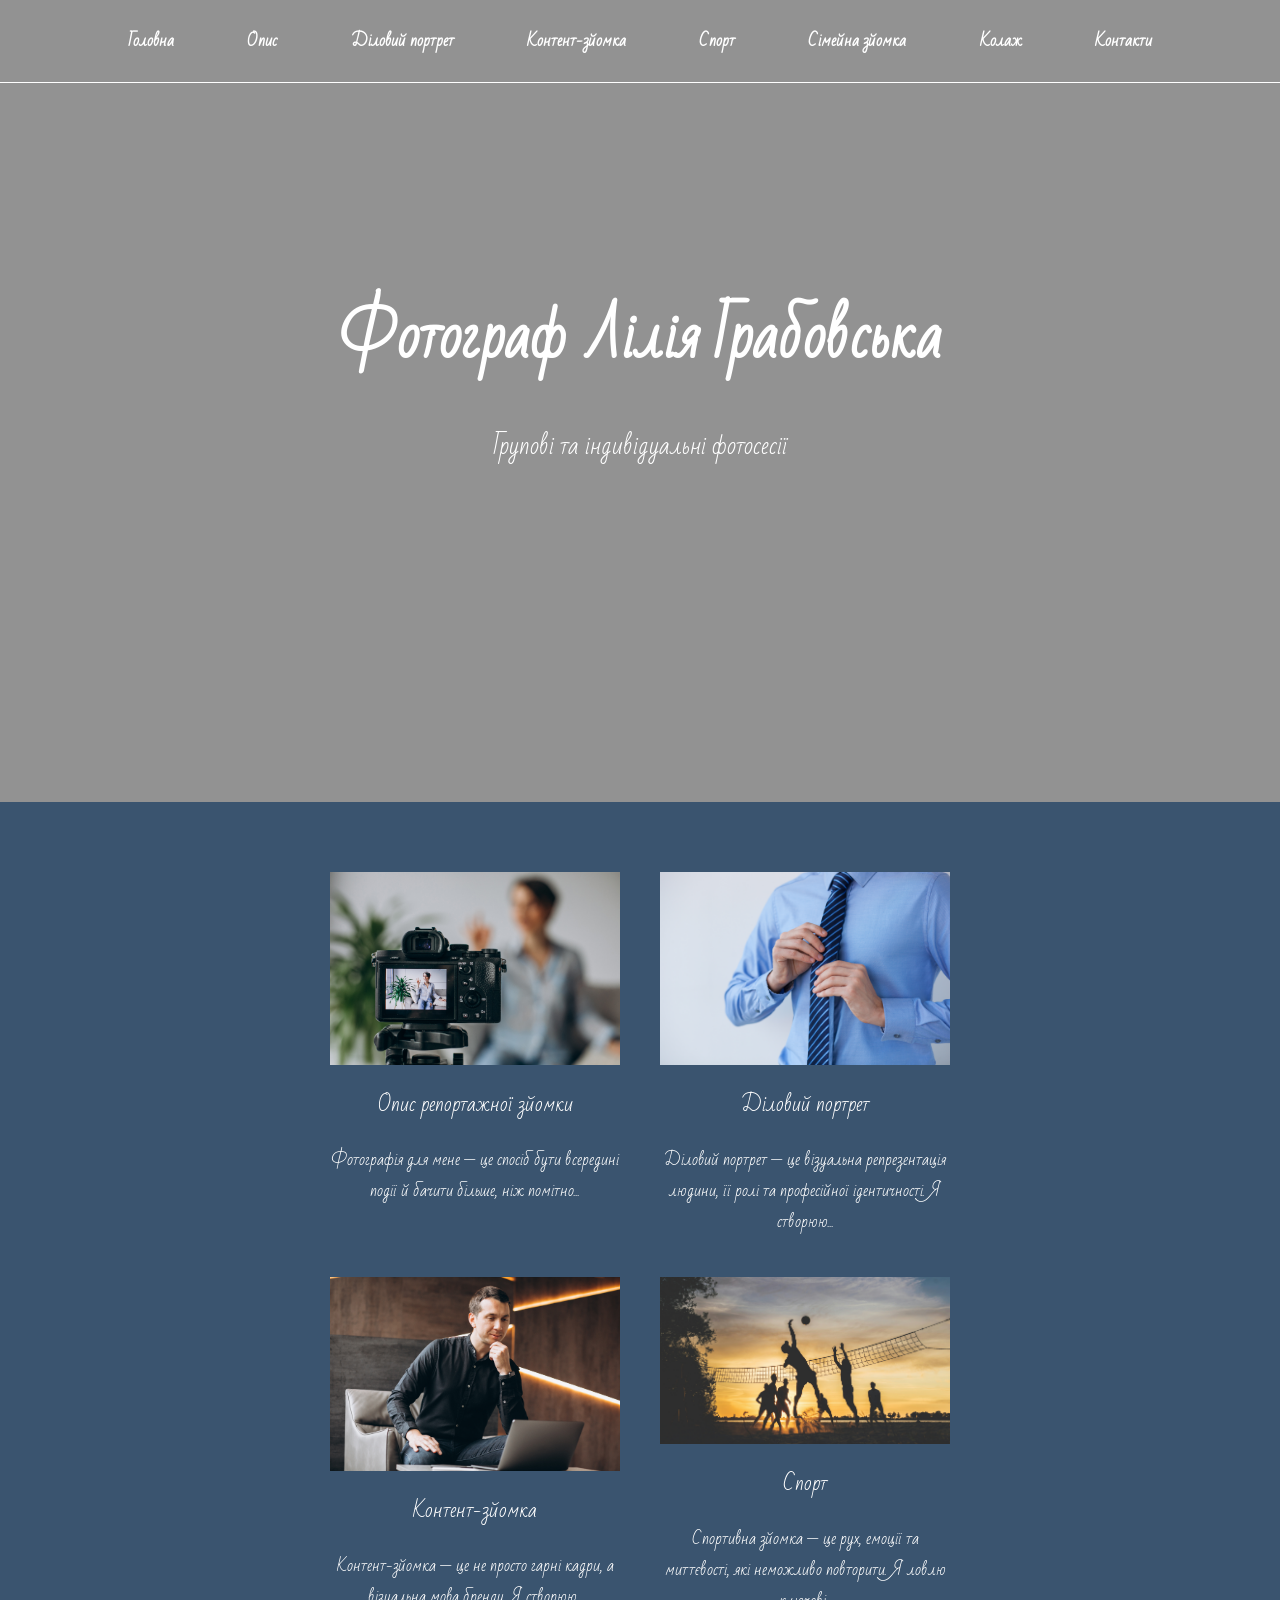
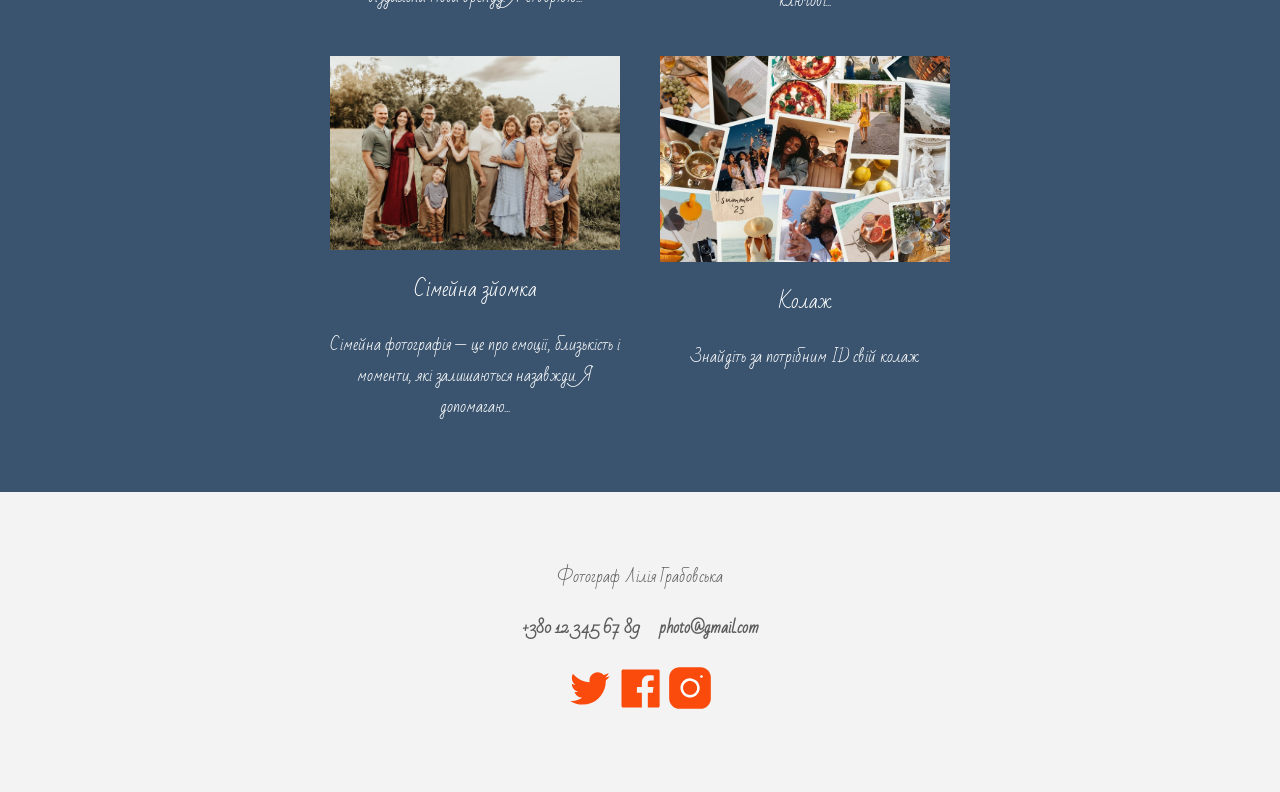
<file: index.html>
<!DOCTYPE html>
<html lang="ua">
<head>
    <meta charset="UTF-8">
    <link rel="preconnect" href="https://fonts.googleapis.com">
    <link rel="preconnect" href="https://fonts.gstatic.com" crossorigin>
    <link href="https://fonts.googleapis.com/css2?family=Bad+Script&family=Montserrat:ital,wght@0,100..900;1,100..900&display=swap" rel="stylesheet">
    <link rel="stylesheet" href="style/style.css">
    <title>Фотосесії</title>
</head>
<body class="bad-script-regular">
<button id="navbutton" class="navbutton">≡</button>
<header id="header">
    <nav id="navbar" class="navbar">
        <div id="links" class="links">
            <button id="cross" class="cross">╳</button>
            <a href="index.html">Головна</a>
            <a href="description.html">Опис</a>
            <a href="portrait.html">Діловий портрет</a>
            <a href="content.html">Контент-зйомка</a>
            <a href="sport.html">Спорт</a>
            <a href="family.html">Сімейна зйомка</a>
            <a href="collage.html">Колаж</a>
            <a href="#Footer">Контакти</a>
        </div>
        <hr class="line">
    </nav>
    <article class="header">
        <h1 id="h1">Фотограф Лілія Грабовська</h1>
        <h3 id="h3">Групові та індивідуальні фотосесії</h3>
    </article>
    </div>
</header>
<main>
    <div id="list" class="list">
        <a href="description.html">
            <article class="content">
                <img src="img/article1.jpg">
                <h4>Опис репортажної зйомки</h4>
                <p>Фотографія для мене — це спосіб бути всередині події й бачити більше, ніж помітно...</p>
            </article>
        </a>
        <a href="portrait.html">
            <article class="content">
                <img src="img/article2.jpg">
                <h4>Діловий портрет</h4>
                <p>Діловий портрет — це візуальна репрезентація людини, її ролі та професійної ідентичності. Я створюю...</p>
            </article>
        </a>
        <a href="content.html">
            <article class="content">
                <img src="img/article3.jpg">
                <h4>Контент-зйомка</h4>
                <p>Контент-зйомка — це не просто гарні кадри, а візуальна мова бренду. Я створюю...</p>
            </article>
        </a>
        <a href="sport.html">
            <article class="content">
                <img src="img/article4.jpg">
                <h4>Спорт</h4>
                <p>Спортивна зйомка — це рух, емоції та миттєвості, які неможливо повторити. Я ловлю ключові...</p>
            </article>
        </a>
        <a href="family.html">
            <article class="content">
                <img src="img/article5.jpg">
                <h4>Сімейна зйомка</h4>
                <p>Сімейна фотографія — це про емоції, близькість і моменти, які залишаються назавжди. Я допомагаю...</p>
            </article>
        </a>
        <a href="collage.html">
            <article class="content">
                <img src="img/article6.jpg">
                <h4>Колаж</h4>
                <p>Знайдіть за потрібним ID свій колаж</p>
            </article>
        </a>
    </div>
</main>
<footer id="footer">
    <div class="footer" id="Footer">
        <p>Фотограф Лілія Грабовська</p>
        <p class="contacts" id="contacts">+380 12 345 67 89     photo@gmail.com</p>
        <div class="social">
            <a href="#"><img src="img/twitter.svg"></a>
            <a href="#"><img src="img/facebook.svg"></a>
            <a href="#"><img src="img/instagram.svg"></a>
        </div>
    </div>
</footer>
<script>
    const navopen = document.getElementById('navbutton');
    const navclose = document.getElementById('cross');
    const nav = document.getElementById('navbar');
    const links = document.getElementById('links');
    const cross = document.getElementById('cross');
    navopen.addEventListener('click', function() {
        nav.style.alignItems = 'start';
        links.style.display = 'flex';
        cross.style.display = 'inline';
        links.style.flexDirection = 'column';
        links.style.justifyContent = 'start';
        links.style.alignItems = 'start';
        links.style.gap = '20px';
    });
    navclose.addEventListener('click', function() {
        nav.style.alignItems = 'center';
        links.style.display = 'none';
        cross.style.display = 'none';
        links.style.flexDirection = 'row';
        links.style.justifyContent = 'space-between';
        links.style.alignItems = 'center';
        links.style.gap = '0';
    });
    const images = [
        'url(img/image1.jpg)',
        'url(img/image2.jpg)',
        'url(img/image3.jpg)'
    ];
    let index = 0;
    const element = document.querySelector('header');
    function changeBackground() {
        element.style.backgroundImage = images[index];
        index = (index + 1) % images.length;
    }
    setInterval(changeBackground, 3000);
    changeBackground();
    window.addEventListener('scroll', function() {
        const header = document.getElementById('navbar');
        const links = document.getElementById('links');
        if (window.scrollY > 300) {
            header.classList.add('scrolled');
            links.classList.add('scrolled-links');
        } else {
            header.classList.remove('scrolled');
            header.classList.remove('scrolled-links');
        }
    });
</script>
</body>
</html>
</file>
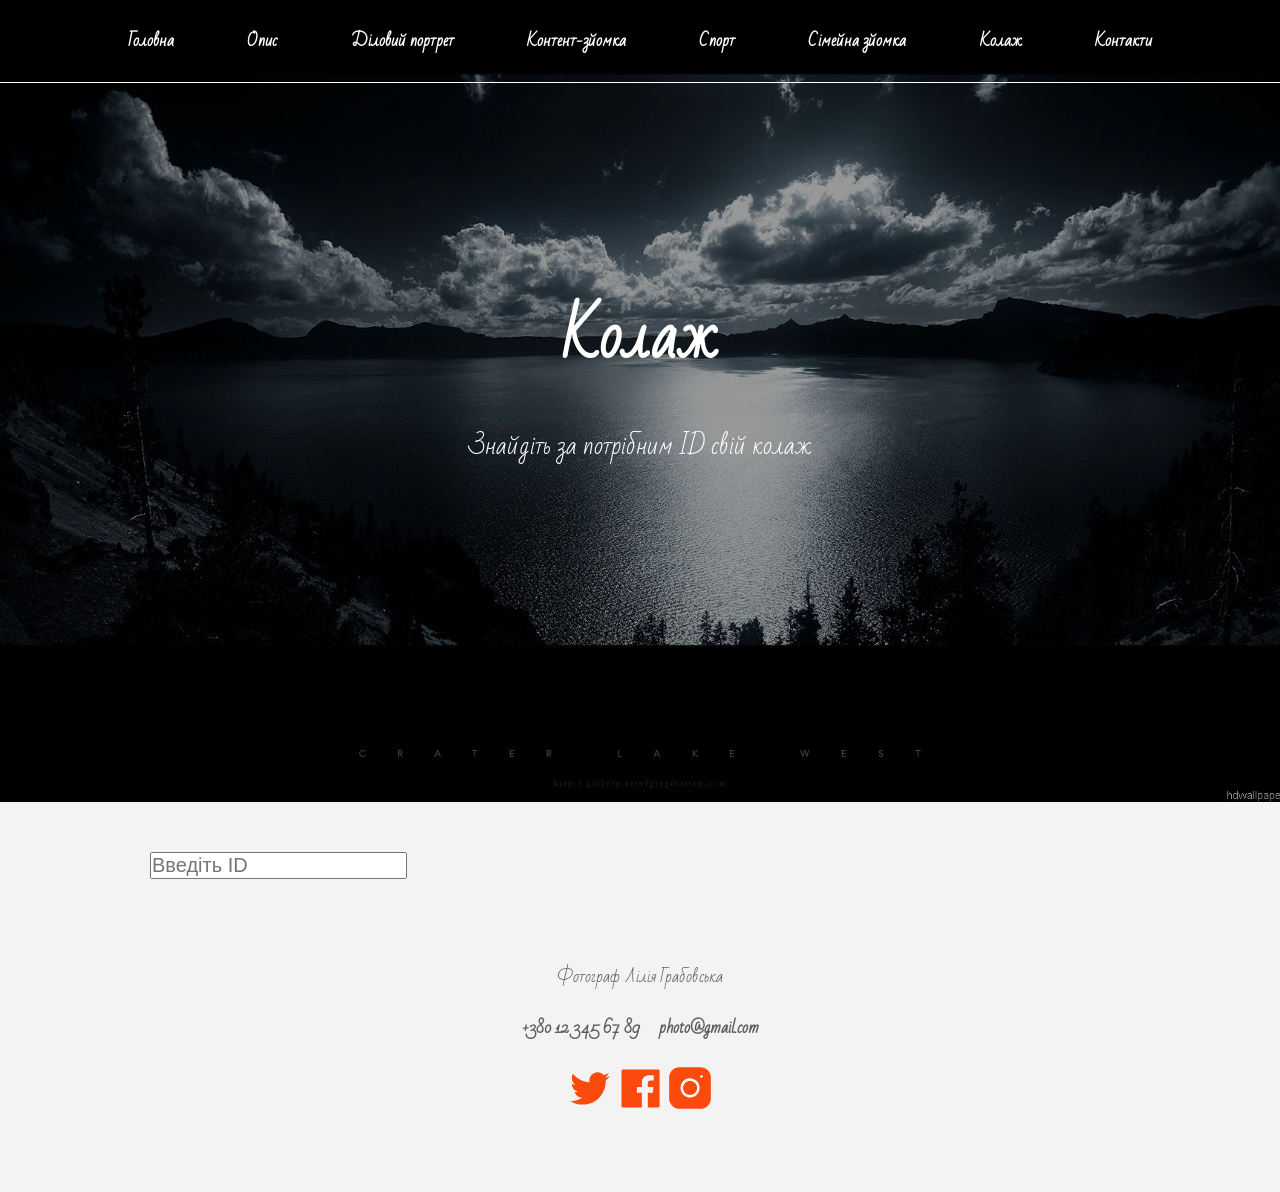
<file: collage.html>
<!DOCTYPE html>
<html lang="ua">
<head>
    <meta charset="UTF-8">
    <link rel="preconnect" href="https://fonts.googleapis.com">
    <link rel="preconnect" href="https://fonts.gstatic.com" crossorigin>
    <link href="https://fonts.googleapis.com/css2?family=Bad+Script&family=Montserrat:ital,wght@0,100..900;1,100..900&display=swap" rel="stylesheet">
    <link rel="stylesheet" href="style/style.css">
  <title>Фотосесії</title>
</head>
<body class="bad-script-regular">
<button id="navbutton" class="navbutton">≡</button>
<header id="header">
    <nav id="navbar" class="navbar">
        <div id="links" class="links">
            <button id="cross" class="cross">╳</button>
            <a href="index.html">Головна</a>
            <a href="description.html">Опис</a>
            <a href="portrait.html">Діловий портрет</a>
            <a href="content.html">Контент-зйомка</a>
            <a href="sport.html">Спорт</a>
            <a href="family.html">Сімейна зйомка</a>
            <a href="collage.html">Колаж</a>
            <a href="#Footer">Контакти</a>
        </div>
        <hr class="line">
    </nav>
    <article class="header">
        <h1 id="h1">Колаж</h1>
        <h3 id="h3">Знайдіть за потрібним ID свій колаж</h3>
    </article>
    </div>
</header>  
<div class="collage">
  <input class="input" name="q" maxlength="20" placeholder="Введіть ID"/>
<p id="error"></p>
<article id="content">
</article>
</div>
<footer id="footer">
  <div class="footer" id="Footer">
    <p>Фотограф Лілія Грабовська</p>
    <p class="contacts">+380 12 345 67 89     photo@gmail.com</p>
    <div class="social">
      <a href="#"><img src="img/twitter.svg"></a>
      <a href="#"><img src="img/facebook.svg"></a>
      <a href="#"><img src="img/instagram.svg"></a>
    </div>
  </div>
</footer>
<script>
  const navopen = document.getElementById('navbutton');
  const navclose = document.getElementById('cross');
  const nav = document.getElementById('navbar');
  const links = document.getElementById('links');
  const cross = document.getElementById('cross');
  navopen.addEventListener('click', function() {
      nav.style.alignItems = 'start';
      links.style.display = 'flex';
      cross.style.display = 'inline';
      links.style.flexDirection = 'column';
      links.style.justifyContent = 'start';
      links.style.alignItems = 'start';
      links.style.gap = '20px';
  });
  navclose.addEventListener('click', function() {
      nav.style.alignItems = 'center';
      links.style.display = 'none';
      cross.style.display = 'none';
      links.style.flexDirection = 'row';
      links.style.justifyContent = 'space-between';
      links.style.alignItems = 'center';
      links.style.gap = '0';
  });  
  const searchInput = document.querySelector('input[name="q"]');
  const container = document.getElementById('content');
  const images = [
    'url(img/image1.jpg)',
    'url(img/image2.jpg)',
    'url(img/image3.jpg)'
  ];
  let index = 0;
  const element = document.querySelector('header');
  function changeBackground() {
    element.style.backgroundImage = images[index];
    index = (index + 1) % images.length;
  }
  setInterval(changeBackground, 3000);
  changeBackground();
  let lastId = null;
  function checkId() {
    const params = new URLSearchParams(window.location.hash.substring(1));
    const query = params.get("id");
    if (!query || query === lastId) return;
    lastId = query;
    const container = document.getElementById("content");
    container.innerHTML = "";
    for (let i = 1; i < 101; i++) {
        let url = "https://" + query + i + ".vlad-turych.workers.dev/"
        const newImg = document.createElement('img');
        newImg.src = url;
        newImg.onload = () => container.appendChild(newImg);
      }
      let url = "https://" + query + '1' + ".vlad-turych.workers.dev/"
      const newImg = document.createElement('img');
      newImg.src = url;
      newImg.onload = () => document.getElementById("error").textContent = "";
      newImg.onerror = () => document.getElementById("error").textContent = "Цього ID не існує";
  }
  window.addEventListener("DOMContentLoaded", checkId);
  window.addEventListener("hashchange", checkId);
  checkId();
  searchInput.addEventListener('keypress', function (e) {
    if (e.key === 'Enter') {
      container.innerHTML = '';
      const query = e.target.value;
      for (let i = 1; i < 101; i++) {
        let url = "https://" + query + i + ".vlad-turych.workers.dev/"
        const newImg = document.createElement('img');
        newImg.src = url;
        newImg.onload = () => container.appendChild(newImg);
      }
      let url = "https://" + query + '1' + ".vlad-turych.workers.dev/"
      const newImg = document.createElement('img');
      newImg.src = url;
      newImg.onload = () => document.getElementById("error").textContent = "";
      newImg.onerror = () => document.getElementById("error").textContent = "Цього ID не існує";
    }
  })
  window.addEventListener('scroll', function() {
    const header = document.getElementById('navbar');
    const links = document.getElementById('links');
    if (window.scrollY > 300) {
      header.classList.add('scrolled');
      links.classList.add('scrolled-links');
    } else {
      header.classList.remove('scrolled');
      header.classList.remove('scrolled-links');
    }
  });
</script>
</body>
</html>
</file>
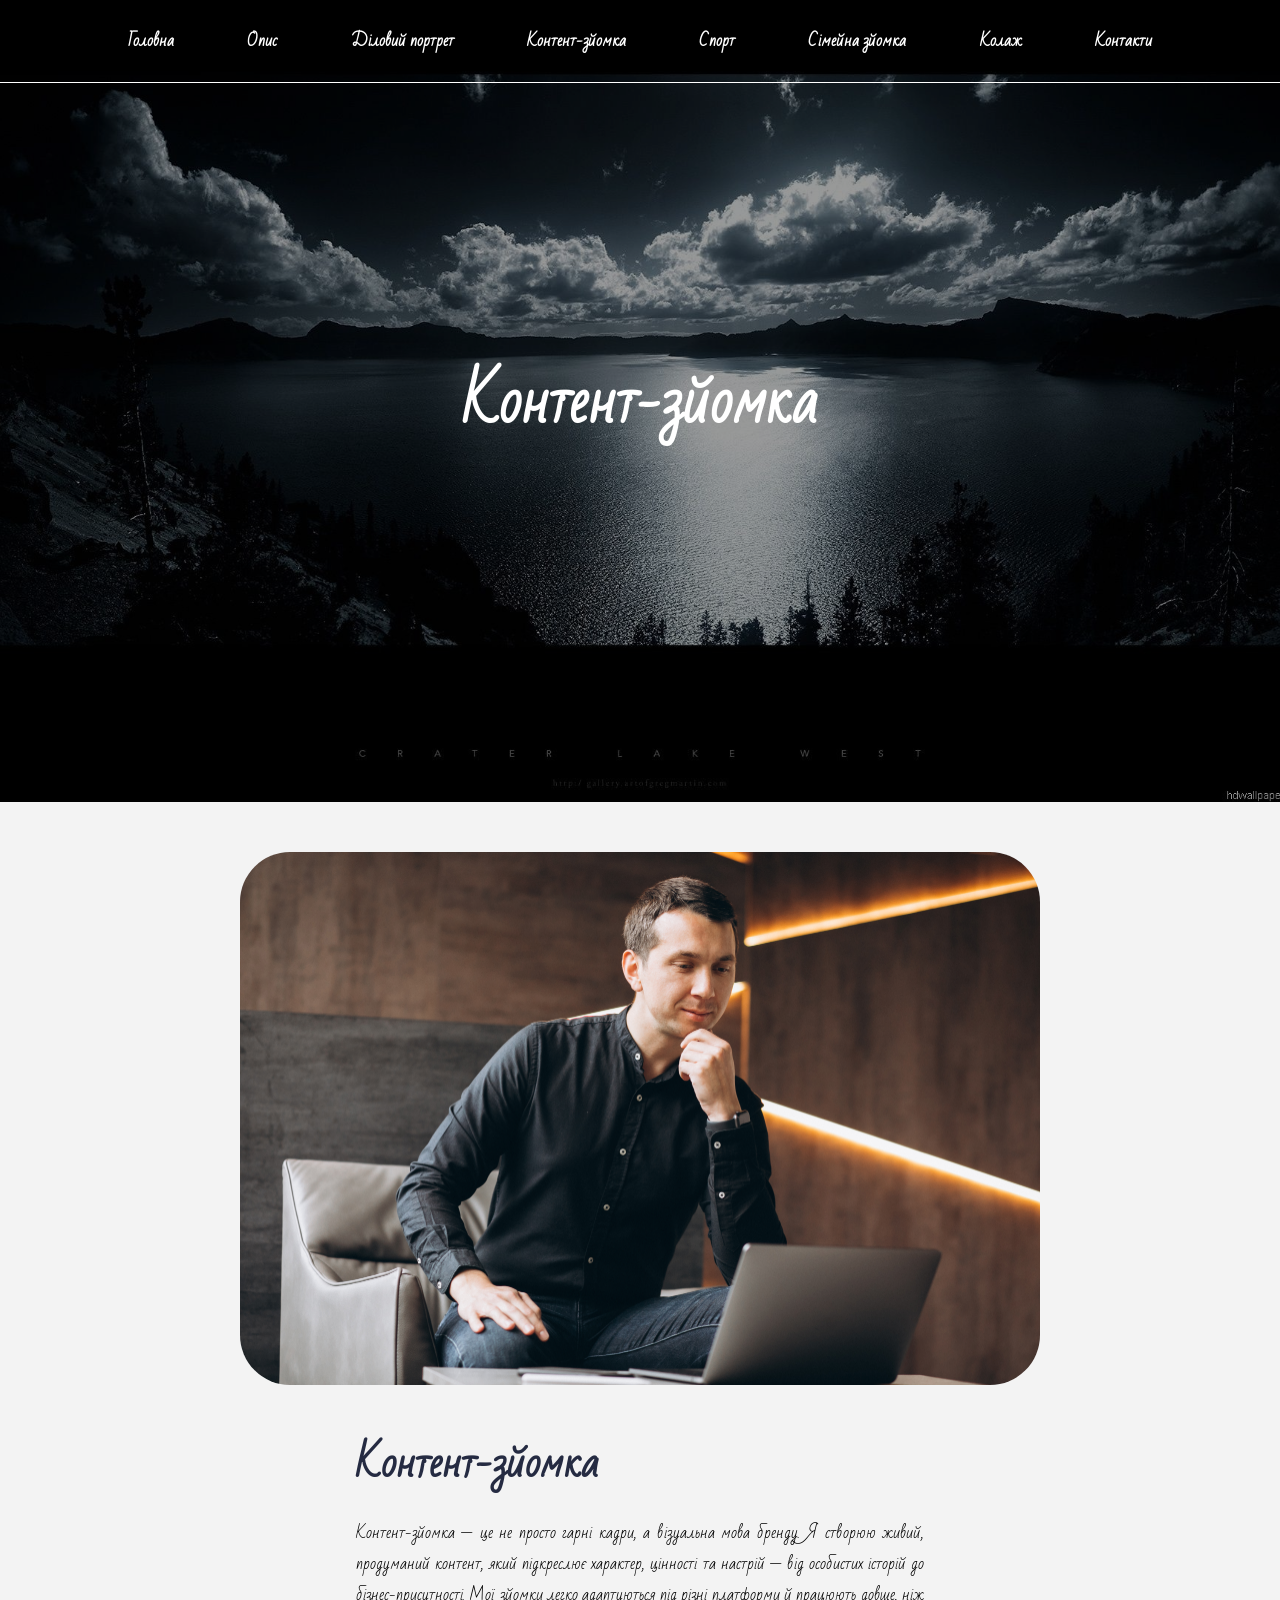
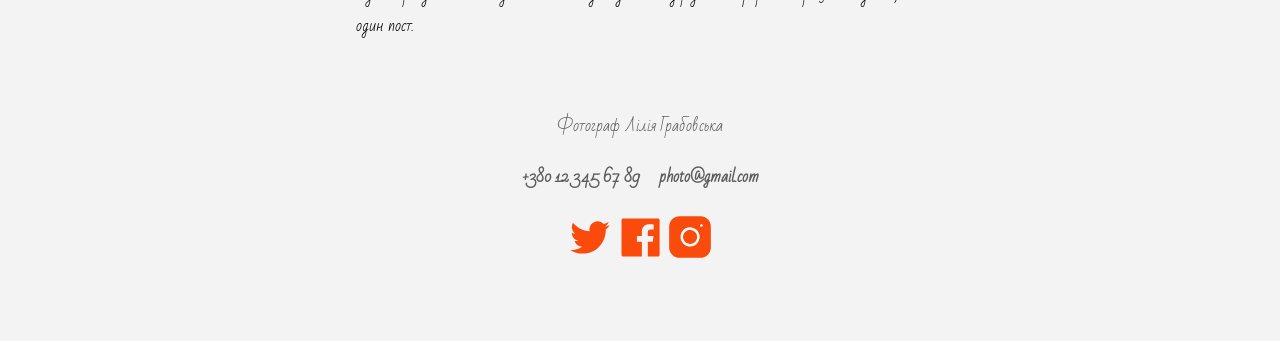
<file: content.html>
<!DOCTYPE html>
<html lang="ua">
<head>
    <meta charset="UTF-8">
    <link rel="preconnect" href="https://fonts.googleapis.com">
    <link rel="preconnect" href="https://fonts.gstatic.com" crossorigin>
    <link href="https://fonts.googleapis.com/css2?family=Bad+Script&family=Montserrat:ital,wght@0,100..900;1,100..900&display=swap" rel="stylesheet">
    <link rel="stylesheet" href="style/style.css">
    <title>Фотосесії</title>
</head>
<body class="bad-script-regular">
<button id="navbutton" class="navbutton">≡</button>
<header id="header">
    <nav id="navbar" class="navbar">
        <div id="links" class="links">
            <button id="cross" class="cross">╳</button>
            <a href="index.html">Головна</a>
            <a href="description.html">Опис</a>
            <a href="portrait.html">Діловий портрет</a>
            <a href="content.html">Контент-зйомка</a>
            <a href="sport.html">Спорт</a>
            <a href="family.html">Сімейна зйомка</a>
            <a href="collage.html">Колаж</a>
            <a href="#Footer">Контакти</a>
        </div>
        <hr class="line">
    </nav>
    <article class="header">
        <h1 id="h1">Контент-зйомка</h1>
    </article>
    </div>
</header>
<article class="info">
    <img src="img/article3.jpg" class="img">
    <section id="infosection">
        <h2>Контент-зйомка</h2>
        <p>Контент-зйомка — це не просто гарні кадри, а візуальна мова бренду.
            Я створюю живий, продуманий контент, який підкреслює характер, цінності та настрій — від особистих історій до бізнес-присутності.
            Мої зйомки легко адаптуються під різні платформи й працюють довше, ніж один пост.</p>
    </section>
</article>
<footer id="footer">
    <div class="footer" id="Footer">
        <p>Фотограф Лілія Грабовська</p>
        <p class="contacts">+380 12 345 67 89     photo@gmail.com</p>
        <div class="social">
            <a href="#"><img src="img/twitter.svg"></a>
            <a href="#"><img src="img/facebook.svg"></a>
            <a href="#"><img src="img/instagram.svg"></a>
        </div>
    </div>
</footer>
<script>
    const navopen = document.getElementById('navbutton');
    const navclose = document.getElementById('cross');
    const nav = document.getElementById('navbar');
    const links = document.getElementById('links');
    const cross = document.getElementById('cross');
    navopen.addEventListener('click', function() {
        nav.style.alignItems = 'start';
        links.style.display = 'flex';
        cross.style.display = 'inline';
        links.style.flexDirection = 'column';
        links.style.justifyContent = 'start';
        links.style.alignItems = 'start';
        links.style.gap = '20px';
    });
    navclose.addEventListener('click', function() {
        nav.style.alignItems = 'center';
        links.style.display = 'none';
        cross.style.display = 'none';
        links.style.flexDirection = 'row';
        links.style.justifyContent = 'space-between';
        links.style.alignItems = 'center';
        links.style.gap = '0';
    });    
    const images = [
        'url(img/image1.jpg)',
        'url(img/image2.jpg)',
        'url(img/image3.jpg)'
    ];
    let index = 0;
    const element = document.querySelector('header');
    function changeBackground() {
        element.style.backgroundImage = images[index];
        index = (index + 1) % images.length;
    }
    setInterval(changeBackground, 3000);
    changeBackground();
    window.addEventListener('scroll', function() {
        const header = document.getElementById('navbar');
        const links = document.getElementById('links');
        if (window.scrollY > 300) {
            header.classList.add('scrolled');
            links.classList.add('scrolled-links');
        } else {
            header.classList.remove('scrolled');
            header.classList.remove('scrolled-links');
        }
    });
</script>
</body>
</html>
</file>
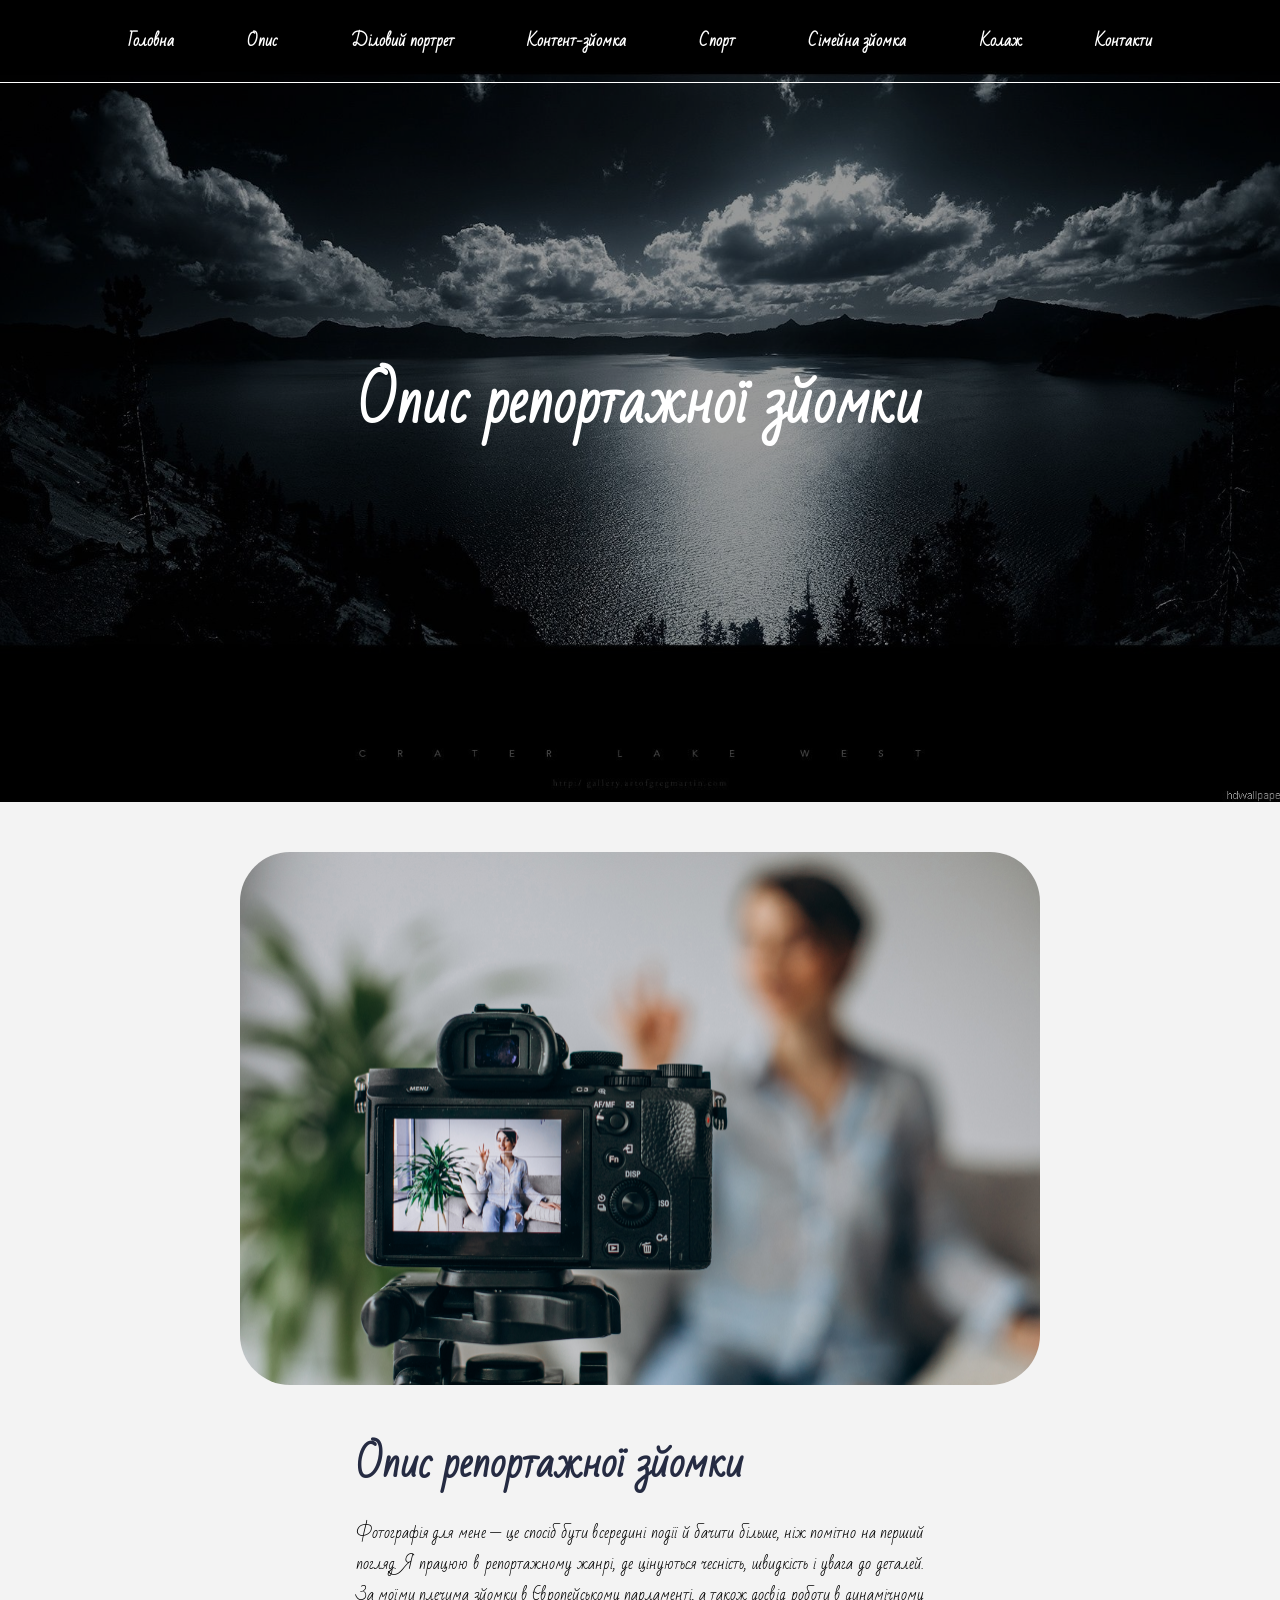
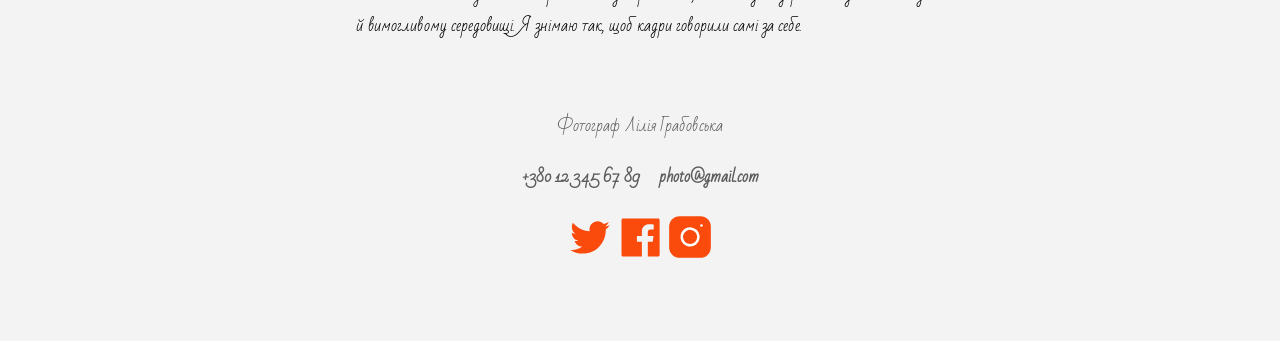
<file: description.html>
<!DOCTYPE html>
<html lang="ua">
<head>
    <meta charset="UTF-8">
    <link rel="preconnect" href="https://fonts.googleapis.com">
    <link rel="preconnect" href="https://fonts.gstatic.com" crossorigin>
    <link href="https://fonts.googleapis.com/css2?family=Bad+Script&family=Montserrat:ital,wght@0,100..900;1,100..900&display=swap" rel="stylesheet">
    <link rel="stylesheet" href="style/style.css">
    <title>Фотосесії</title>
</head>
<body class="bad-script-regular">
<button id="navbutton" class="navbutton">≡</button>
<header id="header">
    <nav id="navbar" class="navbar">
        <div id="links" class="links">
            <button id="cross" class="cross">╳</button>
            <a href="index.html">Головна</a>
            <a href="description.html">Опис</a>
            <a href="portrait.html">Діловий портрет</a>
            <a href="content.html">Контент-зйомка</a>
            <a href="sport.html">Спорт</a>
            <a href="family.html">Сімейна зйомка</a>
            <a href="collage.html">Колаж</a>
            <a href="#Footer">Контакти</a>
        </div>
        <hr class="line">
    </nav>
    <article class="header">
        <h1 id="h1">Опис репортажної зйомки</h1>
    </article>
    </div>
</header>
<article class="info">
    <img src="img/article1.jpg" class="img">
    <section id="infosection">
        <h2>Опис репортажної зйомки</h2>
        <p>Фотографія для мене — це спосіб бути всередині події й бачити більше, ніж помітно на перший погляд.
            Я працюю в репортажному жанрі, де цінуються чесність, швидкість і увага до деталей.
            За моїми плечима зйомки в Європейському парламенті, а також досвід роботи в динамічному й вимогливому середовищі.
            Я знімаю так, щоб кадри говорили самі за себе.</p>
    </section>
</article>
<footer id="footer">
    <div class="footer" id="Footer">
        <p>Фотограф Лілія Грабовська</p>
        <p class="contacts">+380 12 345 67 89     photo@gmail.com</p>
        <div class="social">
            <a href="#"><img src="img/twitter.svg"></a>
            <a href="#"><img src="img/facebook.svg"></a>
            <a href="#"><img src="img/instagram.svg"></a>
        </div>
    </div>
</footer>
<script>
    const navopen = document.getElementById('navbutton');
    const navclose = document.getElementById('cross');
    const nav = document.getElementById('navbar');
    const links = document.getElementById('links');
    const cross = document.getElementById('cross');
    navopen.addEventListener('click', function() {
        nav.style.alignItems = 'start';
        links.style.display = 'flex';
        cross.style.display = 'inline';
        links.style.flexDirection = 'column';
        links.style.justifyContent = 'start';
        links.style.alignItems = 'start';
        links.style.gap = '20px';
    });
    navclose.addEventListener('click', function() {
        nav.style.alignItems = 'center';
        links.style.display = 'none';
        cross.style.display = 'none';
        links.style.flexDirection = 'row';
        links.style.justifyContent = 'space-between';
        links.style.alignItems = 'center';
        links.style.gap = '0';
    });
    const images = [
        'url(img/image1.jpg)',
        'url(img/image2.jpg)',
        'url(img/image3.jpg)'
    ];
    let index = 0;
    const element = document.querySelector('header');
    function changeBackground() {
        element.style.backgroundImage = images[index];
        index = (index + 1) % images.length;
    }
    setInterval(changeBackground, 3000);
    changeBackground();
    window.addEventListener('scroll', function() {
        const header = document.getElementById('navbar');
        const links = document.getElementById('links');
        if (window.scrollY > 300) {
            header.classList.add('scrolled');
            links.classList.add('scrolled-links');
        } else {
            header.classList.remove('scrolled');
            header.classList.remove('scrolled-links');
        }
    });
</script>
</body>
</html>
</file>
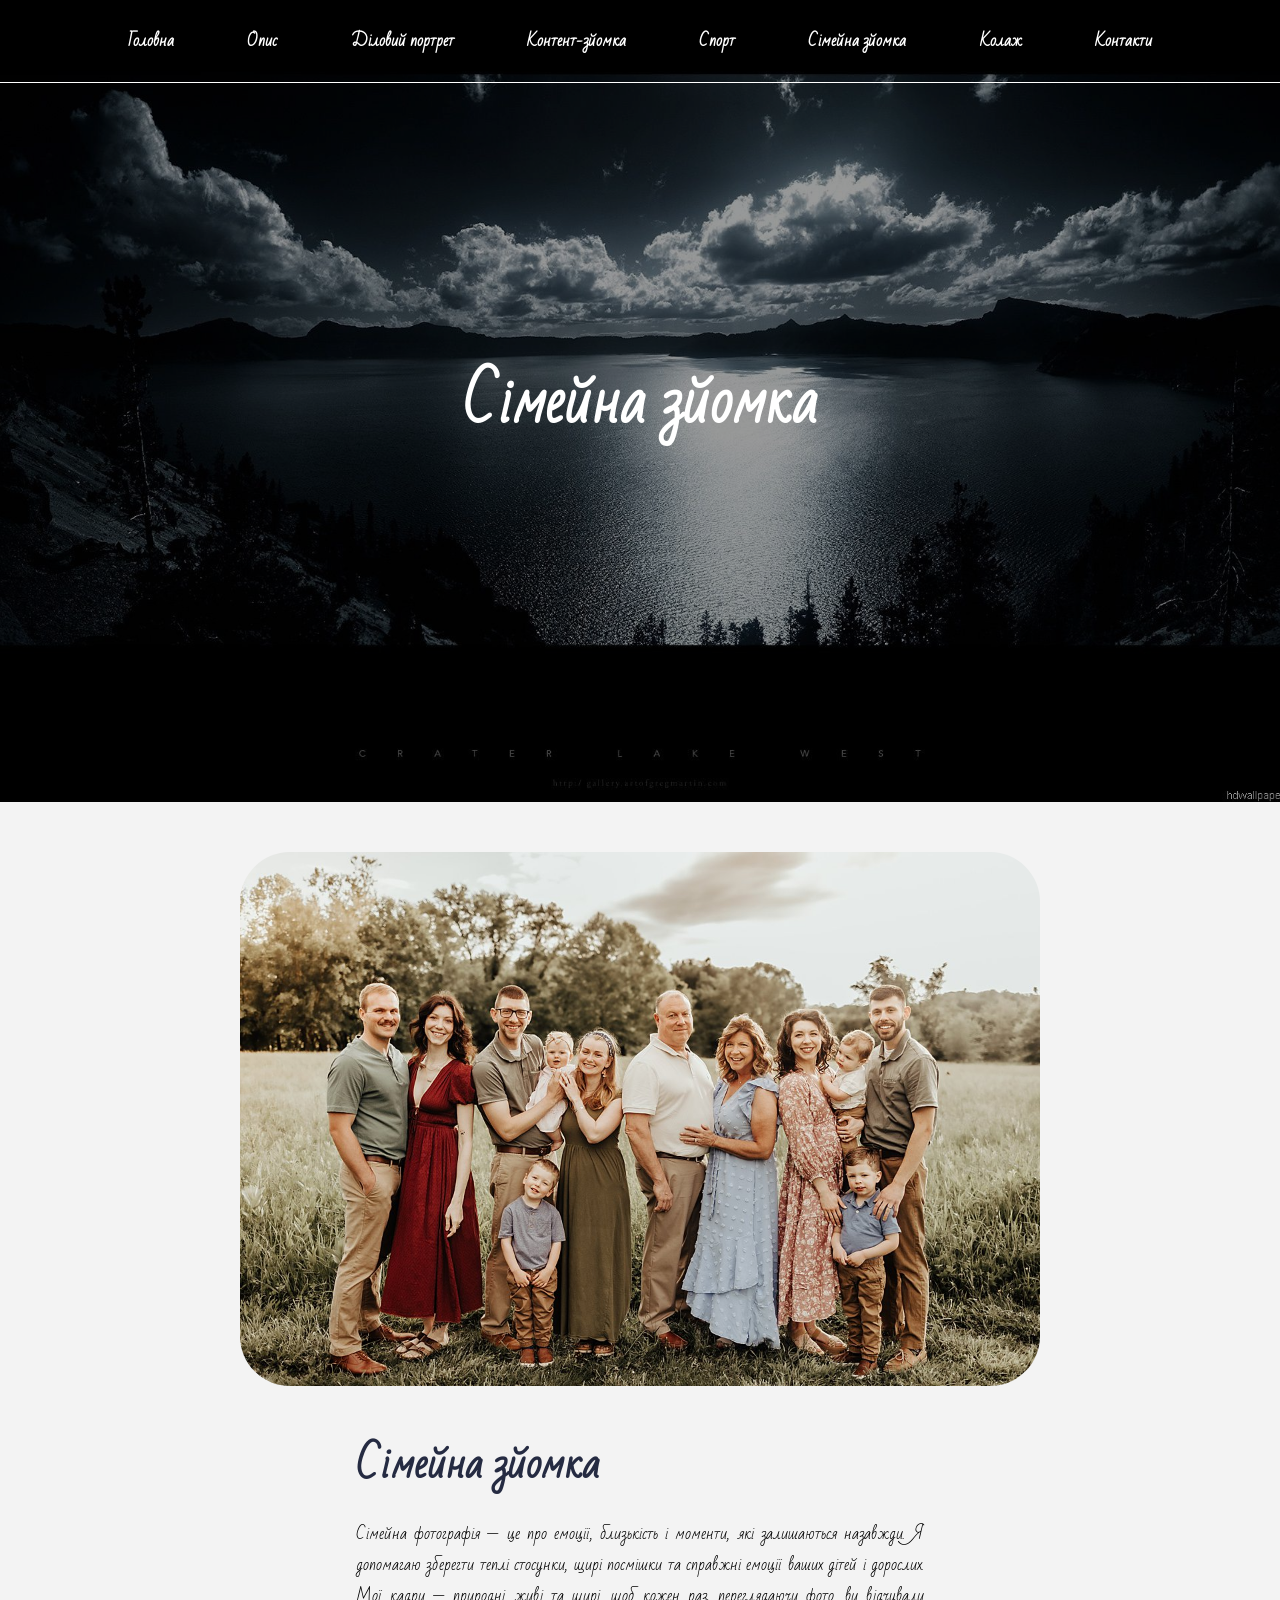
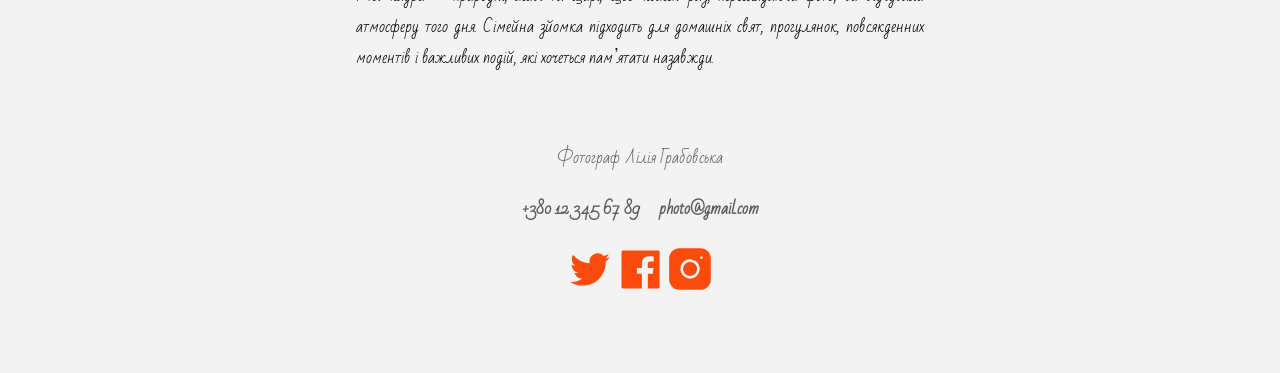
<file: family.html>
<!DOCTYPE html>
<html lang="ua">
<head>
    <meta charset="UTF-8">
    <link rel="preconnect" href="https://fonts.googleapis.com">
    <link rel="preconnect" href="https://fonts.gstatic.com" crossorigin>
    <link href="https://fonts.googleapis.com/css2?family=Bad+Script&family=Montserrat:ital,wght@0,100..900;1,100..900&display=swap" rel="stylesheet">
    <link rel="stylesheet" href="style/style.css">
    <title>Фотосесії</title>
</head>
<body class="bad-script-regular">
<button id="navbutton" class="navbutton">≡</button>
<header id="header">
    <nav id="navbar" class="navbar">
        <div id="links" class="links">
            <button id="cross" class="cross">╳</button>
            <a href="index.html">Головна</a>
            <a href="description.html">Опис</a>
            <a href="portrait.html">Діловий портрет</a>
            <a href="content.html">Контент-зйомка</a>
            <a href="sport.html">Спорт</a>
            <a href="family.html">Сімейна зйомка</a>
            <a href="collage.html">Колаж</a>
            <a href="#Footer">Контакти</a>
        </div>
        <hr class="line">
    </nav>
    <article class="header">
        <h1 id="h1">Сімейна зйомка</h1>
    </article>
    </div>
</header>
<article class="info">
  <img src="img/article5.jpg" class="img">
  <section id="infosection">
    <h2>Сімейна зйомка</h2>
    <p>Сімейна фотографія — це про емоції, близькість і моменти, які залишаються назавжди.
      Я допомагаю зберегти теплі стосунки, щирі посмішки та справжні емоції ваших дітей і дорослих.
      Мої кадри — природні, живі та щирі, щоб кожен раз, переглядаючи фото, ви відчували атмосферу того дня.
      Сімейна зйомка підходить для домашніх свят, прогулянок, повсякденних моментів і важливих подій, які хочеться пам’ятати назавжди.</p>
  </section>
</article>
<footer id="footer">
  <div class="footer" id="Footer">
    <p>Фотограф Лілія Грабовська</p>
    <p class="contacts">+380 12 345 67 89     photo@gmail.com</p>
    <div class="social">
      <a href="#"><img src="img/twitter.svg"></a>
      <a href="#"><img src="img/facebook.svg"></a>
      <a href="#"><img src="img/instagram.svg"></a>
    </div>
  </div>
</footer>
<script>
  const navopen = document.getElementById('navbutton');
  const navclose = document.getElementById('cross');
  const nav = document.getElementById('navbar');
  const links = document.getElementById('links');
  const cross = document.getElementById('cross');
  navopen.addEventListener('click', function() {
      nav.style.alignItems = 'start';
      links.style.display = 'flex';
      cross.style.display = 'inline';
      links.style.flexDirection = 'column';
      links.style.justifyContent = 'start';
      links.style.alignItems = 'start';
      links.style.gap = '20px';
  });
  navclose.addEventListener('click', function() {
      nav.style.alignItems = 'center';
      links.style.display = 'none';
      cross.style.display = 'none';
      links.style.flexDirection = 'row';
      links.style.justifyContent = 'space-between';
      links.style.alignItems = 'center';
      links.style.gap = '0';
  });
  const images = [
    'url(img/image1.jpg)',
    'url(img/image2.jpg)',
    'url(img/image3.jpg)'
  ];
  let index = 0;
  const element = document.querySelector('header');
  function changeBackground() {
    element.style.backgroundImage = images[index];
    index = (index + 1) % images.length;
  }
  setInterval(changeBackground, 3000);
  changeBackground();
  window.addEventListener('scroll', function() {
    const header = document.getElementById('navbar');
    const links = document.getElementById('links');
    if (window.scrollY > 300) {
      header.classList.add('scrolled');
      links.classList.add('scrolled-links');
    } else {
      header.classList.remove('scrolled');
      header.classList.remove('scrolled-links');
    }
  });
</script>
</body>
</html>
</file>
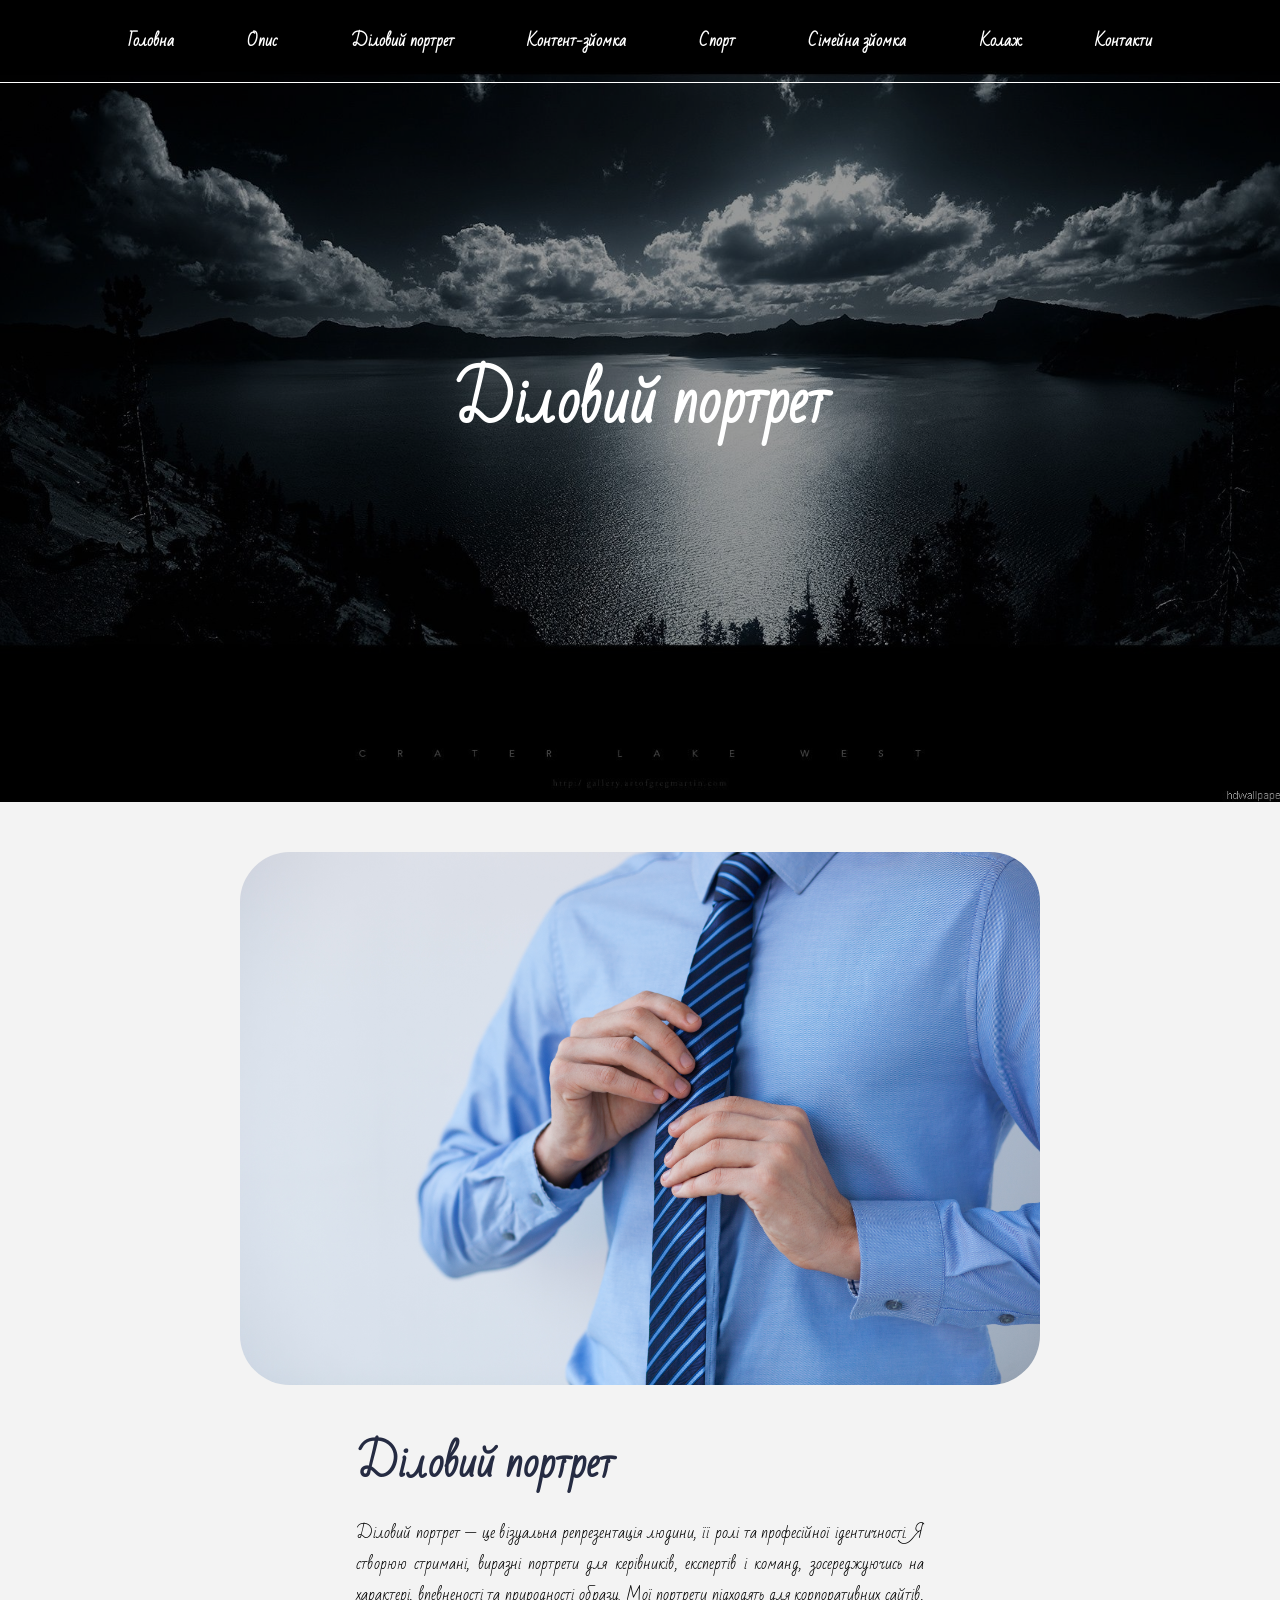
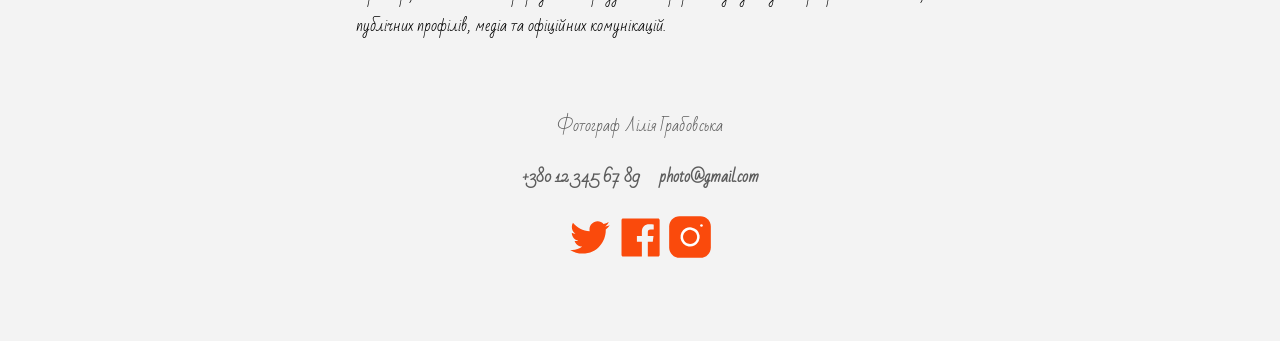
<file: portrait.html>
<!DOCTYPE html>
<html lang="ua">
<head>
    <meta charset="UTF-8">
    <link rel="preconnect" href="https://fonts.googleapis.com">
    <link rel="preconnect" href="https://fonts.gstatic.com" crossorigin>
    <link href="https://fonts.googleapis.com/css2?family=Bad+Script&family=Montserrat:ital,wght@0,100..900;1,100..900&display=swap" rel="stylesheet">
    <link rel="stylesheet" href="style/style.css">
    <title>Фотосесії</title>
</head>
<body class="bad-script-regular">
<button id="navbutton" class="navbutton">≡</button>
<header id="header">
    <nav id="navbar" class="navbar">
        <div id="links" class="links">
            <button id="cross" class="cross">╳</button>
            <a href="index.html">Головна</a>
            <a href="description.html">Опис</a>
            <a href="portrait.html">Діловий портрет</a>
            <a href="content.html">Контент-зйомка</a>
            <a href="sport.html">Спорт</a>
            <a href="family.html">Сімейна зйомка</a>
            <a href="collage.html">Колаж</a>
            <a href="#Footer">Контакти</a>
        </div>
        <hr class="line">
    </nav>
    <article class="header">
        <h1 id="h1">Діловий портрет</h1>
    </article>
    </div>
</header>
<article class="info">
    <img src="img/article2.jpg" class="img">
    <section id="infosection">
        <h2>Діловий портрет</h2>
        <p>Діловий портрет — це візуальна репрезентація людини, її ролі та професійної ідентичності.
            Я створюю стримані, виразні портрети для керівників, експертів і команд, зосереджуючись на характері, впевненості та природності образу.
            Мої портрети підходять для корпоративних сайтів, публічних профілів, медіа та офіційних комунікацій.</p>
    </section>
</article>
<footer id="footer">
    <div class="footer" id="Footer">
        <p>Фотограф Лілія Грабовська</p>
        <p class="contacts">+380 12 345 67 89     photo@gmail.com</p>
        <div class="social">
            <a href="#"><img src="img/twitter.svg"></a>
            <a href="#"><img src="img/facebook.svg"></a>
            <a href="#"><img src="img/instagram.svg"></a>
        </div>
    </div>
</footer>
<script>
    const navopen = document.getElementById('navbutton');
    const navclose = document.getElementById('cross');
    const nav = document.getElementById('navbar');
    const links = document.getElementById('links');
    const cross = document.getElementById('cross');
    navopen.addEventListener('click', function() {
        nav.style.alignItems = 'start';
        links.style.display = 'flex';
        cross.style.display = 'inline';
        links.style.flexDirection = 'column';
        links.style.justifyContent = 'start';
        links.style.alignItems = 'start';
        links.style.gap = '20px';
    });
    navclose.addEventListener('click', function() {
        nav.style.alignItems = 'center';
        links.style.display = 'none';
        cross.style.display = 'none';
        links.style.flexDirection = 'row';
        links.style.justifyContent = 'space-between';
        links.style.alignItems = 'center';
        links.style.gap = '0';
    });
    const images = [
        'url(img/image1.jpg)',
        'url(img/image2.jpg)',
        'url(img/image3.jpg)'
    ];
    let index = 0;
    const element = document.querySelector('header');
    function changeBackground() {
        element.style.backgroundImage = images[index];
        index = (index + 1) % images.length;
    }
    setInterval(changeBackground, 3000);
    changeBackground();
    window.addEventListener('scroll', function() {
        const header = document.getElementById('navbar');
        const links = document.getElementById('links');
        if (window.scrollY > 300) {
            header.classList.add('scrolled');
            links.classList.add('scrolled-links');
        } else {
            header.classList.remove('scrolled');
            header.classList.remove('scrolled-links');
        }
    });
</script>
</body>
</html>
</file>
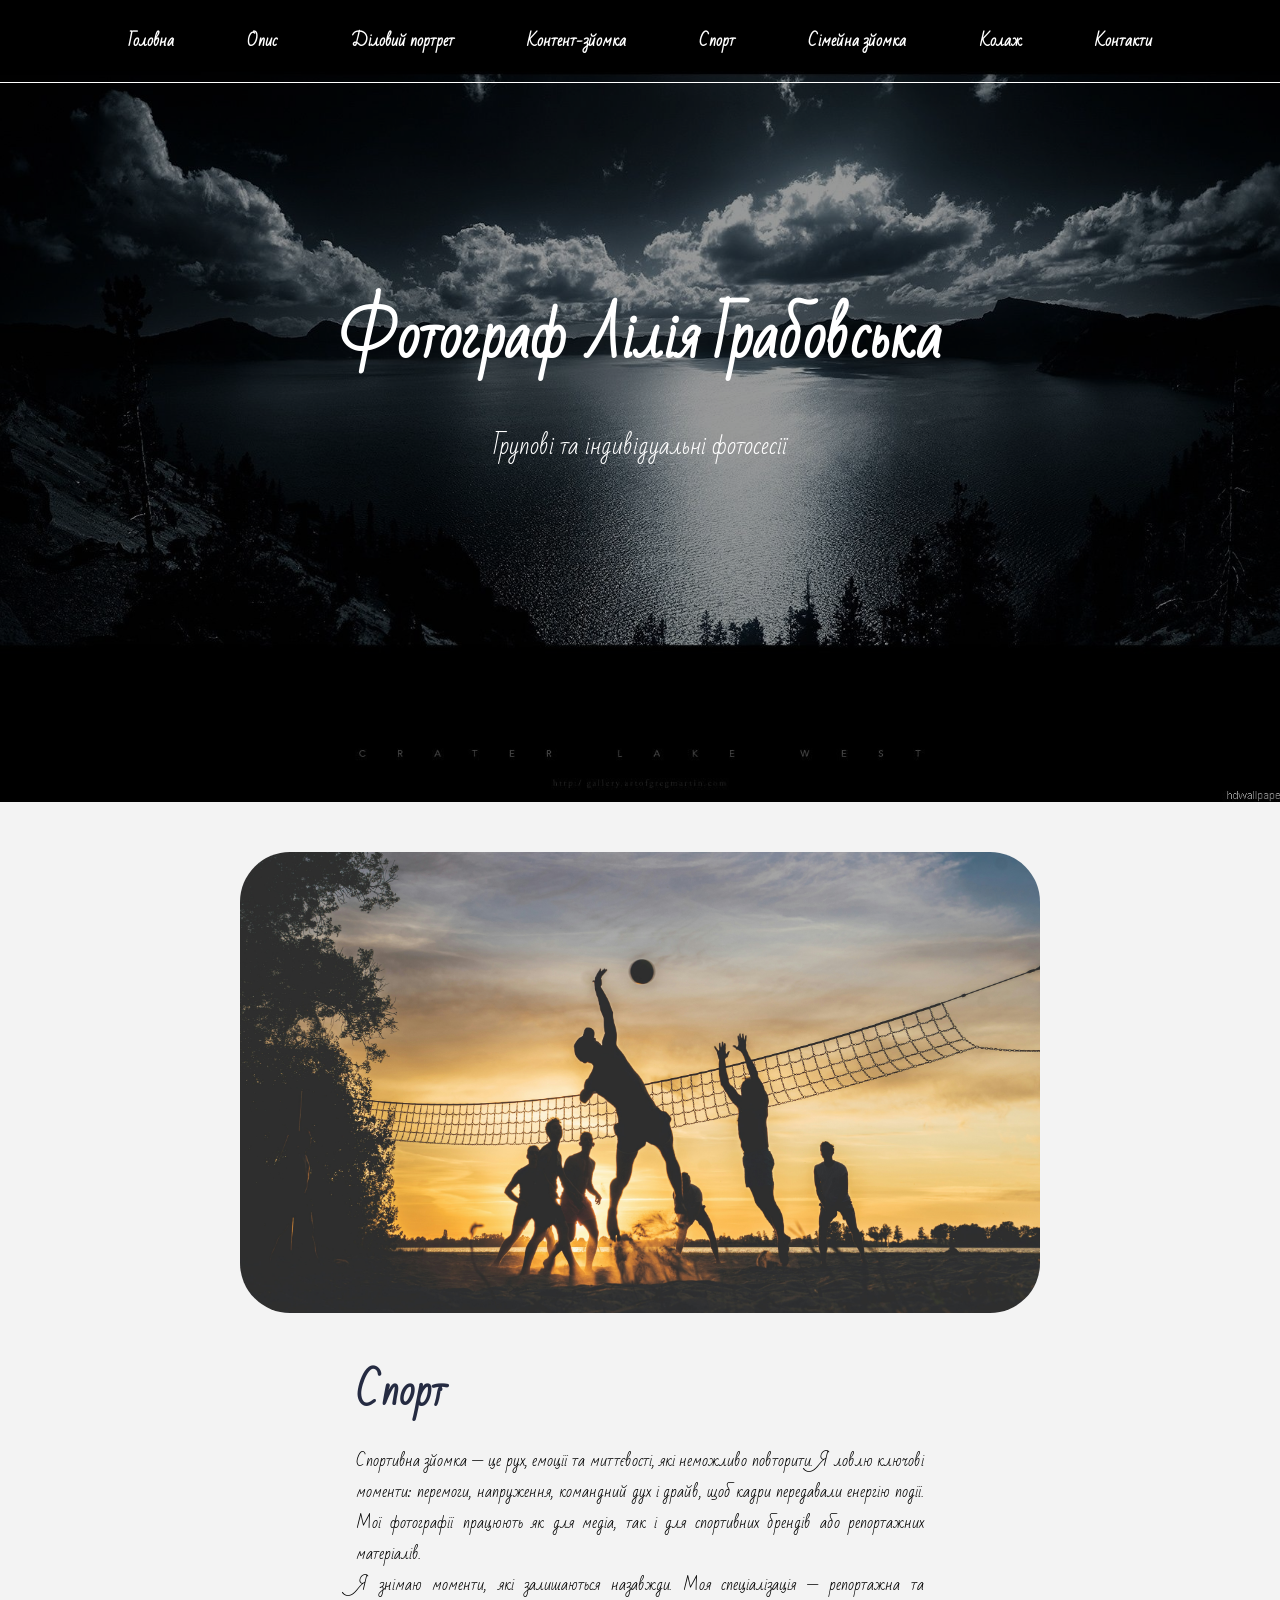
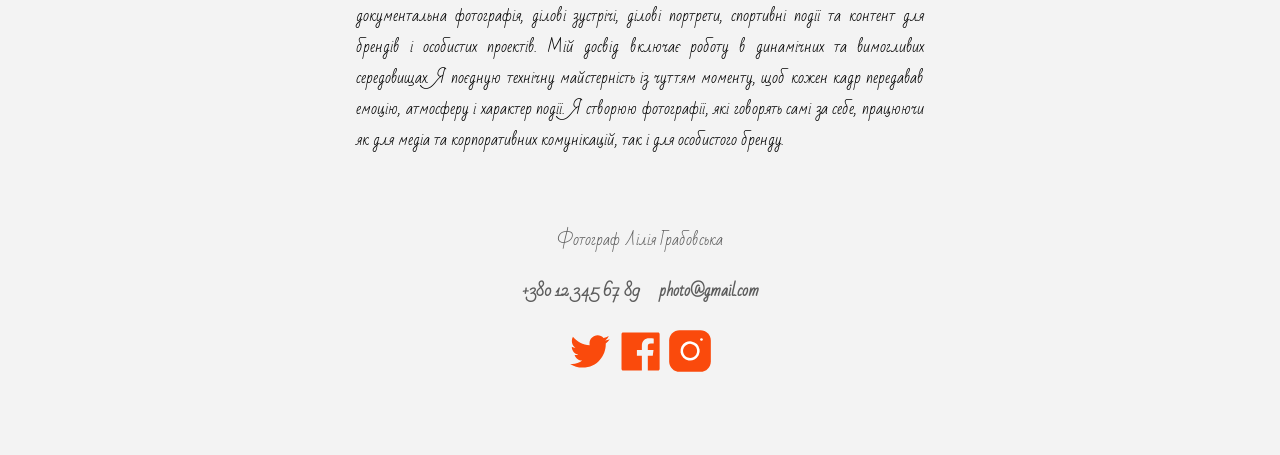
<file: sport.html>
<!DOCTYPE html>
<html lang="ua">
<head>
  <meta charset="UTF-8">
  <link rel="preconnect" href="https://fonts.googleapis.com">
  <link rel="preconnect" href="https://fonts.gstatic.com" crossorigin>
  <link href="https://fonts.googleapis.com/css2?family=Bad+Script&family=Montserrat:ital,wght@0,100..900;1,100..900&display=swap" rel="stylesheet">
  <link rel="stylesheet" href="style/style.css">
  <title>Фотосесії</title>
</head>
<body class="bad-script-regular">
<button id="navbutton" class="navbutton">≡</button>
<header id="header">
    <nav id="navbar" class="navbar">
        <div id="links" class="links">
            <button id="cross" class="cross">╳</button>
            <a href="index.html">Головна</a>
            <a href="description.html">Опис</a>
            <a href="portrait.html">Діловий портрет</a>
            <a href="content.html">Контент-зйомка</a>
            <a href="sport.html">Спорт</a>
            <a href="family.html">Сімейна зйомка</a>
            <a href="collage.html">Колаж</a>
            <a href="#Footer">Контакти</a>
        </div>
        <hr class="line">
    </nav>
    <article class="header">
        <h1 id="h1">Фотограф Лілія Грабовська</h1>
        <h3 id="h3">Групові та індивідуальні фотосесії</h3>
    </article>
    </div>
</header>
<article class="info">
  <img src="img/article4.jpg" class="img">
  <section id="infosection">
    <h2>Спорт</h2>
    <p>Спортивна зйомка — це рух, емоції та миттєвості, які неможливо повторити.
      Я ловлю ключові моменти: перемоги, напруження, командний дух і драйв, щоб кадри передавали енергію події.
      Мої фотографії працюють як для медіа, так і для спортивних брендів або репортажних матеріалів. <br>

      Я знімаю моменти, які залишаються назавжди. Моя спеціалізація — репортажна та документальна фотографія, ділові зустрічі, ділові портрети, спортивні події та контент для брендів і особистих проектів.
      Мій досвід включає роботу в динамічних та вимогливих середовищах. Я поєдную технічну майстерність із чуттям моменту, щоб кожен кадр передавав емоцію, атмосферу і характер події.
      Я створюю фотографії, які говорять самі за себе, працюючи як для медіа та корпоративних комунікацій, так і для особистого бренду.</p>
  </section>
</article>
<footer id="footer">
  <div class="footer" id="Footer">
    <p>Фотограф Лілія Грабовська</p>
    <p class="contacts">+380 12 345 67 89     photo@gmail.com</p>
    <div class="social">
      <a href="#"><img src="img/twitter.svg"></a>
      <a href="#"><img src="img/facebook.svg"></a>
      <a href="#"><img src="img/instagram.svg"></a>
    </div>
  </div>
</footer>
<script>
  const navopen = document.getElementById('navbutton');
  const navclose = document.getElementById('cross');
  const nav = document.getElementById('navbar');
  const links = document.getElementById('links');
  const cross = document.getElementById('cross');
  navopen.addEventListener('click', function() {
      nav.style.alignItems = 'start';
      links.style.display = 'flex';
      cross.style.display = 'inline';
      links.style.flexDirection = 'column';
      links.style.justifyContent = 'start';
      links.style.alignItems = 'start';
      links.style.gap = '20px';
  });
  navclose.addEventListener('click', function() {
      nav.style.alignItems = 'center';
      links.style.display = 'none';
      cross.style.display = 'none';
      links.style.flexDirection = 'row';
      links.style.justifyContent = 'space-between';
      links.style.alignItems = 'center';
      links.style.gap = '0';
  });
  const images = [
    'url(img/image1.jpg)',
    'url(img/image2.jpg)',
    'url(img/image3.jpg)'
  ];
  let index = 0;
  const element = document.querySelector('header');
  function changeBackground() {
    element.style.backgroundImage = images[index];
    index = (index + 1) % images.length;
  }
  setInterval(changeBackground, 3000);
  changeBackground();
  window.addEventListener('scroll', function() {
    const header = document.getElementById('navbar');
    const links = document.getElementById('links');
    if (window.scrollY > 300) {
      header.classList.add('scrolled');
      links.classList.add('scrolled-links');
    } else {
      header.classList.remove('scrolled');
      header.classList.remove('scrolled-links');
    }
  });
</script>
</body>
</html>
</file>
<file: style/style.css>
.bad-script-regular {
    font-family: "Bad Script", cursive;
    font-weight: 400;
    font-style: normal;
}
body{
    background: #f3f3f3;
}
*{
    margin: 0;
    padding: 0;
    text-decoration: none;
    list-style: none;
    scroll-behavior: smooth;
    font-weight: normal;
    margin: 0;
}
button{
    background-color: #f3f3f3;
    border: none;
    cursor: pointer;
    padding: 0;
}
@media (max-width: 1024px) {
    #header h1{
        padding-top: 150px;
    }
    #links {
        display: none;
        color: #000000;
        text-align: left;
        width: 400px;
        height: 100%;
        font-size: 44px;
        padding: 0;
        background-color: #f3f3f3;
        position: fixed;
        z-index: 2;
    }
    #links button{
        margin: 14px 30px 30px 30px;
    }
    #links a{
        margin: 30px;
        color: #000000;
    }
    #line{
        display: none;
    }
    #navbutton {
        display: inline;
    }
    .scrolled #links a{
        color: #000000;
    }
    #list{
        width: 90%;
    }
    #h1{
        font-size: 92px;
    }
    #h3{
        font-size: 52px;
    }
    #list h4 {
        font-size: 40px;
    }
    #list p {
        font-size: 32px;
    }
    #infosection h2{
        font-size: 60px;
    }
    #infosection p{
        font-size: 48px;
    }
    #footer{
        gap: 60px;
        padding-top: 100px;
    }
    #footer img{
        width: 120px;
        height: 120px;;
    }
    #Footer{
        font-size: 32px;
    }    
}
header {
    display: flex;
    flex-direction: column;
    align-items: center;
    width: 100%;
    background-size: cover;
    background-position: center;
    transition: background-image 0.5s ease-in-out;
}
header::before{
    height: 100%;
    content: "";
    position: absolute;
    top: 0;
    left: 0;
    right: 0;
    bottom: 0;
    background: rgba(0, 0, 0, 0.4);
    z-index: 0;
}
.navbutton{
    display: none;
    width: 184px;
    height: 184px;
    position: fixed;
    z-index: 2;
    text-align: center;
    font-size: 160px;
    margin-top: -68px;
}
.navbar {
    width: 100%;
    position: -webkit-sticky;
    position: sticky;
    top: 0;
    background-color: transparent;
    transition: background-color 0.3s ease;
    display: flex;
    flex-direction: column;
    align-items: center;
    z-index: 2;
}
.navbar.scrolled {
    background-color: #f3f3f3;
}
.links{
    width: 80%;
    padding: 27px 50px 27px 50px;
    display: flex;
    column-gap: 20px;
    justify-content: space-between;
    flex-direction: row;
    align-items: center;
    text-align: center;
    -webkit-transition: width 2s;
}
.cross{
    display: none;
    font-size: 92px;
    font-weight: 1000;
}
.scrolled .links a{
    color: #000000;
}
.links a{
    color: #ffffff;
    font-weight: 600;
    line-height: 28px;
    transition: 3s;
}
.links a:hover{
    color: #e2dcdc;
}
.header{
    height: 500px;
    display: flex;
    justify-content: center;
    flex-direction: column;
    text-align: center;
    padding: 73px 217px 146px 217px;
    color: #ffffff;
    position: relative;
    z-index: 1;
}
h1 {
    font-size: 58px;
    font-weight: 700;
    line-height: 80px;
    margin-bottom: 7px;
    line-height: 1.5;
}
.header h3{
    font-weight: 500;
    font-size: 24px;
    line-height: 38px;
    margin-bottom: 54px;
    margin-top: 40px;
    line-height: 1.5;
}
hr {
    display: block;
    width: 100%;
    border: none;
    border-bottom: solid 1px #ffffff;
    margin-top: 0px;
    top: -10px;
}
.scrolled hr{
    border-bottom: solid 1px #000000;
}
.info{
    display: flex;
    justify-content: center;

}
.img{
    max-width: 800px;
    min-width: 350px;
    margin: 50px;
    border-radius: 50px;
}
main{
    padding: 50px 0 50px 0;
    background: #3a546f;
    color: #ffffff;
    display: flex;
    flex-direction: row;
    justify-content: center;
    position: relative;
    z-index: 1;
}
.list{
    width: 70%;
    display: flex;
    flex-direction: row;
    flex-wrap: wrap;
    justify-content: center;
}
.list a{
    color: #ffffff;
    transition: background-color 0.3s ease;
    display: flex;
    flex-direction: column;
    align-items: center;
    padding: 20px;
}
.list h4{
    font-size: 20px;
}
.list a:hover{
    color: #000000;
    background: #f3f3f3;
}
.content{
    width: 290px;
    text-align: center;
    display: flex;
    flex-direction: column;
    align-items: center;
    gap: 20px;
}
.content img{
    width: 100%;
}
.info{
    display: flex;
    align-items: center;
    padding: 0 150px 0 150px;
    text-align: justify;
    flex-wrap: wrap;
    position: relative;
    z-index: 1;
    background: #f3f3f3;
}
.info h3{
    align-items: center;
    font-weight: bold;
    font-size: 24px;
    color: #FA4A0C;
    line-height: 36px;
    margin-bottom: 7px;
}
.info h2{
    font-weight: bold;
    font-size: 40px;
    color: #252B42;
    line-height: 57px;
    margin-bottom: 25px;
}
.info section{
    width: 568px;
}
.collage{
    position: relative;
    z-index: 1;
    background: #f3f3f3;
}
input{
    margin: 50px 0 0 150px;
    font-size: 20px;
}
#content{
    display: flex;
    flex-direction: column;
    align-items: center;
}
#content img{
    width: 50%;
    height: auto;
    border-radius: 0;
}
#error {
    margin: 10px 0 0 150px;
}
footer{
    height: 300px;
    display: flex;
    justify-content: center;
    flex-direction: column;
    color: #5C5C5C;
    font-weight: bold;
    font-size: 12px;
    text-align: center;
    position: relative;
    z-index: 1;
    background: #f3f3f3;
}
.footer{
    display: flex;
    flex-direction: column;
    justify-content: space-between;
    align-items: center;
    gap: 20px;
    margin: 0 150px 0 150px;
    font-size: 16px;
}
footer img{
    width: 50px;
    height: 50px;;
}
.contacts{
    font-weight: bold;
    white-space: pre-wrap;
}
.social{
    display: flex;
    flex-direction: row;
    justify-content: space-between;
    align-items: center;
}
</file>
